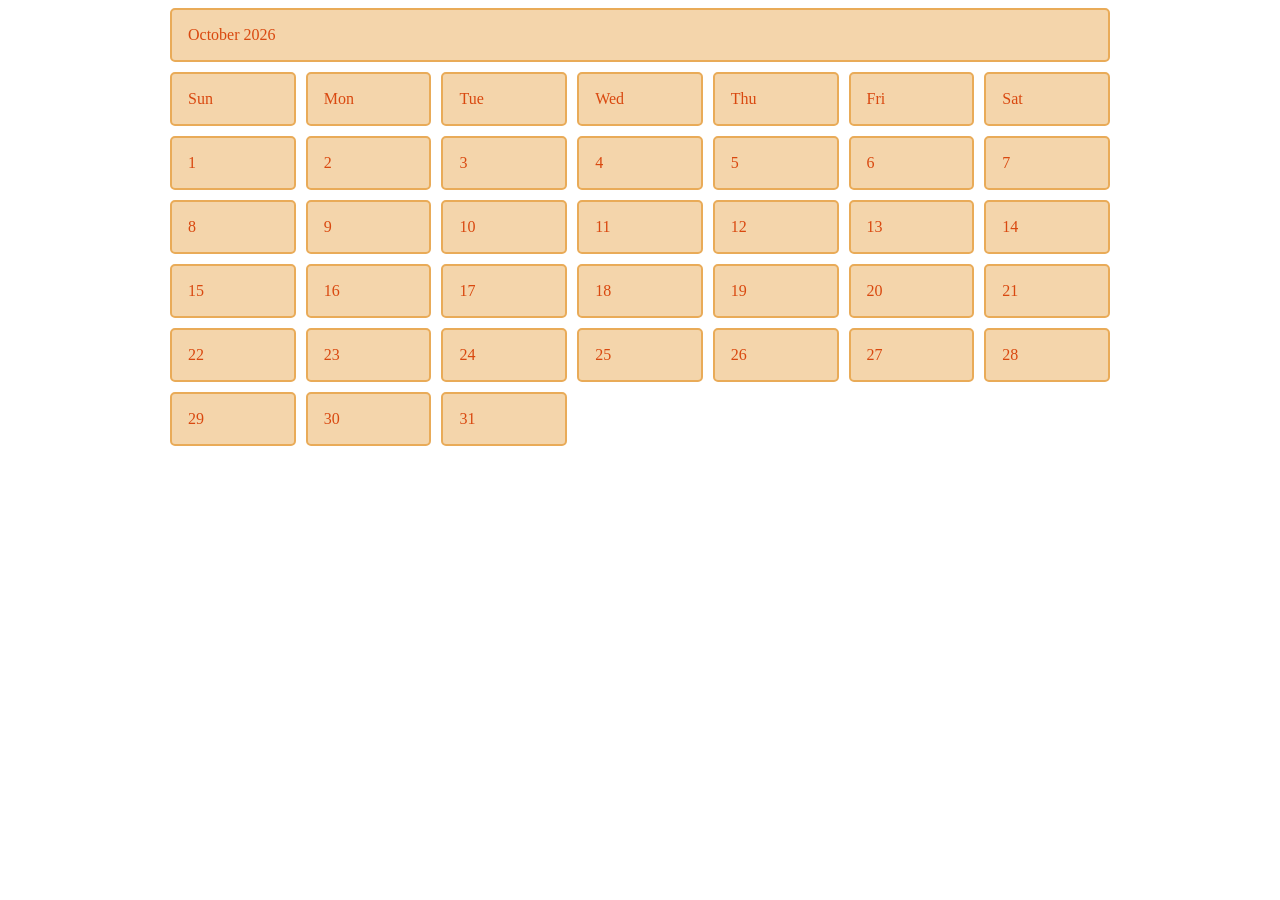
<file: inclass-activity-calendar/calendar.html>
<!DOCTYPE html>
<html lang="en">
<head>
    <meta charset="UTF-8">
    <meta name="viewport" content="width=device-width, initial-scale=1.0">
    <title>Document</title>
    <link rel="stylesheet" href="calendar.css">
</head>
<body>
    <div class="wrapper">
        <div class="title">October 2026</div>
        <div class="weekday">Sun</div>
        <div class="weekday">Mon</div>
        <div class="weekday">Tue</div>
        <div class="weekday">Wed</div>
        <div class="weekday">Thu</div>
        <div class="weekday">Fri</div>
        <div class="weekday">Sat</div>
        <div class="day">1</div>
        <div class="day">2</div>
        <div class="day">3</div>
        <div class="day">4</div>
        <div class="day">5</div>
        <div class="day">6</div>
        <div class="day">7</div>
        <div class="day">8</div>
        <div class="day">9</div>
        <div class="day">10</div>
        <div class="day">11</div>
        <div class="day">12</div>
        <div class="day">13</div>
        <div class="day">14</div>
        <div class="day">15</div>
        <div class="day">16</div>
        <div class="day">17</div>
        <div class="day">18</div>
        <div class="day">19</div>
        <div class="day">20</div>
        <div class="day">21</div>
        <div class="day">22</div>
        <div class="day">23</div>
        <div class="day">24</div>
        <div class="day">25</div>
        <div class="day">26</div>
        <div class="day">27</div>
        <div class="day">28</div>
        <div class="day">29</div>
        <div class="day">30</div>
        <div class="day">31</div>
    </div>
</body>
</html>
</file>
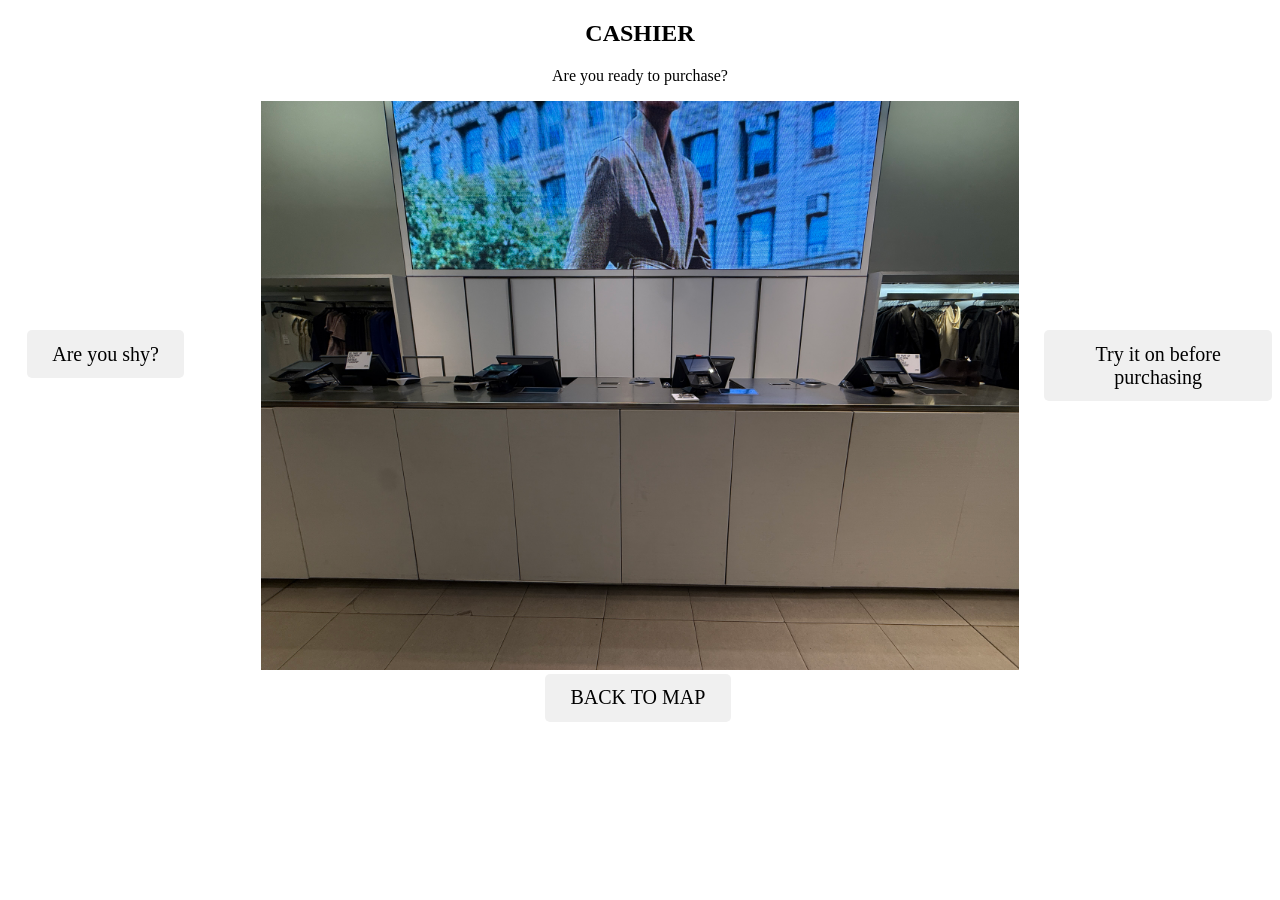
<file: project-1-map/cashier.html>
<!DOCTYPE html>
<html>
    <head>
        <title>CASHIER</title>
        <link rel="stylesheet" href="cashier.css">
    </head>
   
    <h2>CASHIER</h2>

    <body>
     <p>Are you ready to purchase?</p>  
        <section class="cashier-page">
            <img src="cashier.jpg" alt="Zara Store Cashier" class="cashier-image">
            <a href="map.html" class="back-to-map">BACK TO MAP</a>
            <a href="fitting-room.html" class="fitting-room"> Try it on before purchasing </a>
            <a href="self-checkout.html" class="self-checkout">Are you shy?</a>
        </section>

    </body>
</html>
</file>
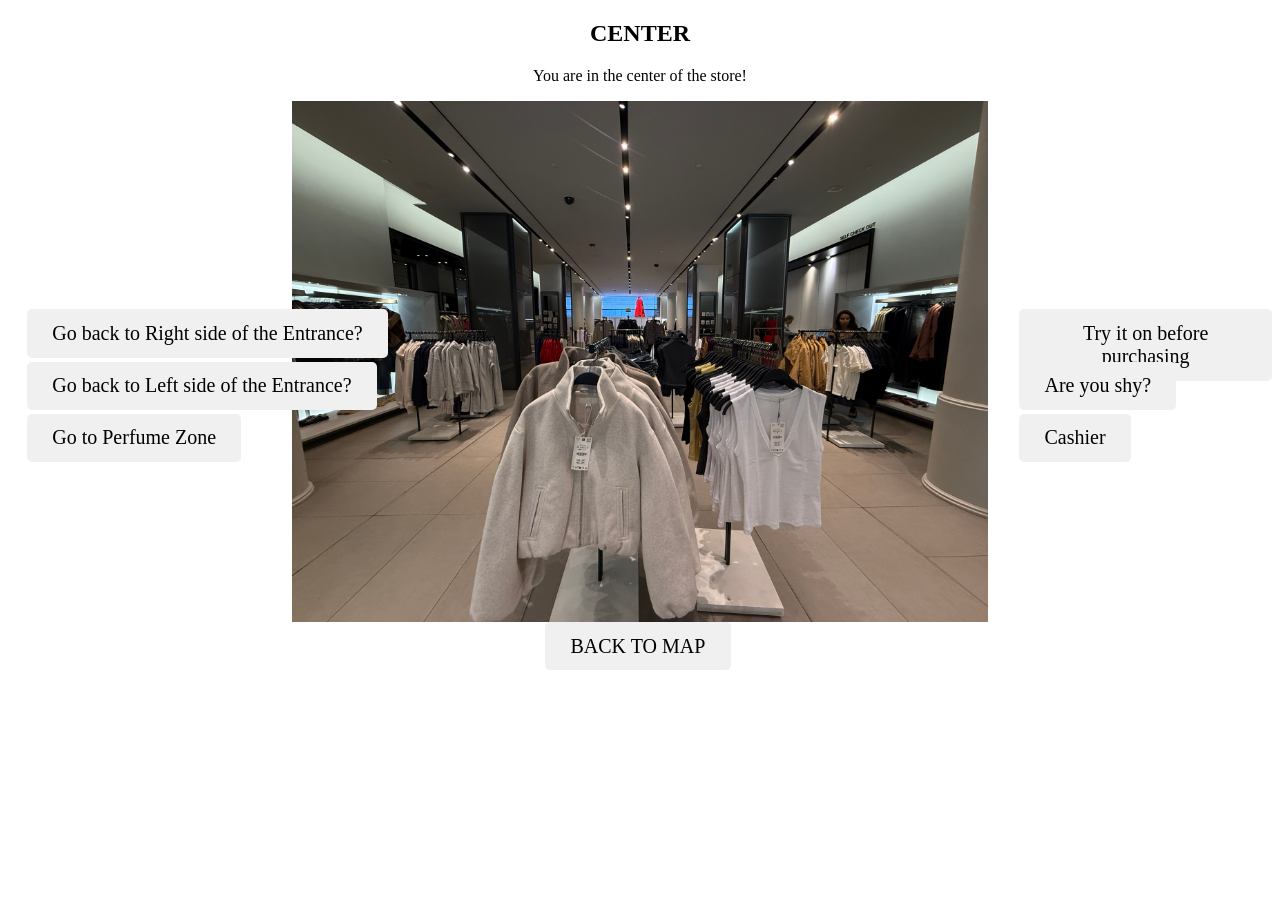
<file: project-1-map/center.html>
<!DOCTYPE html>
<html>
    <head>
        <title>CENTER</title>
        <link rel="stylesheet" href="center.css">
    </head>
   
    <h2>CENTER</h2>

    <body>
     <p>You are in the center of the store!</p>  
        <section class="center-page">
            <div class="carousel">
                <img src="center-1.jpg" alt="Center 1" class="carousel-image">
                <img src="center-2.jpg" alt="Center 2" class="carousel-image">
                <img src="center-3.jpg" alt="Center 3" class="carousel-image">
                <img src="center-4.jpg" alt="Center 4" class="carousel-image">
            </div>
            <a href="map.html" class="back-to-map">BACK TO MAP</a>
            <a href="fitting-room.html" class="fitting-room"> Try it on before purchasing </a>
            <a href="self-checkout.html" class="self-checkout">Are you shy?</a>
            <a href="cashier.html" class="cashier">Cashier</a>
            <a href="right-entrance.html" class="right-entrance"> Go back to Right side of the Entrance?</a>
            <a href="left-entrance.html" class="left-entrance">Go back to Left side of the Entrance?</a>
            <a href= "perfume-zone.html" class="perfume-zone">Go to Perfume Zone</a>
        </section>

    </body>
</html>
</file>
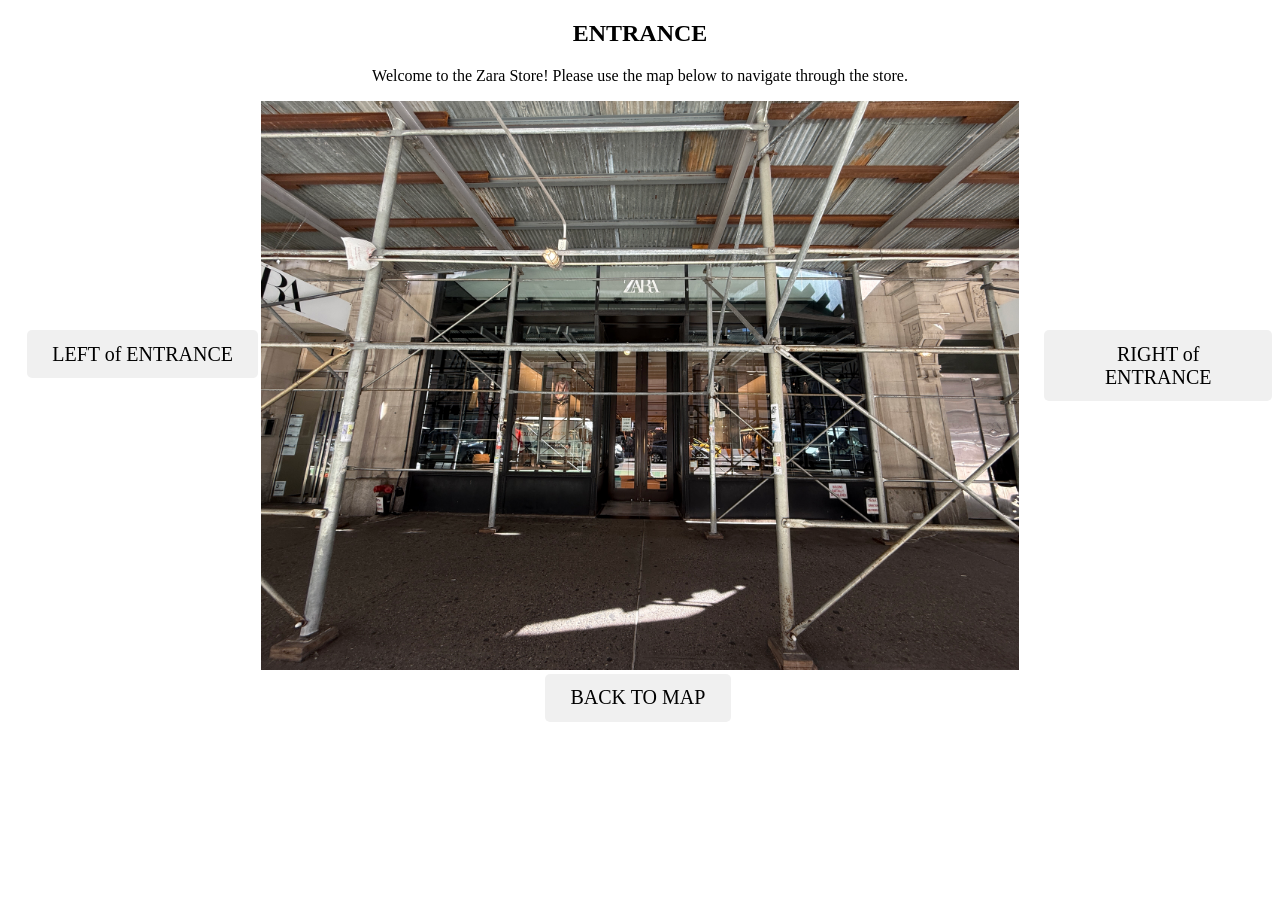
<file: project-1-map/entrance.html>
<!DOCTYPE html>
<html>
    <head>
        <title>ENTRANCE</title>
        <link rel="stylesheet" href="entrance.css">
    </head>
   
    <h2>ENTRANCE</h2>

    <body>
     <p>Welcome to the Zara Store! Please use the map below to navigate through the store.</p>  
        <section class="entrance-page">
            <img src="entrance.jpg" alt="Zara Store Entrance" class="entrance-image">
            <a href="map.html" class="back-to-map">BACK TO MAP</a>
            <a href="left-entrance.html" class="left-of-entrance">LEFT of ENTRANCE</a>
            <a href="right-entrance.html" class="right-of-entrance">RIGHT of ENTRANCE</a>
        </section>

    </body>
</html>
</file>
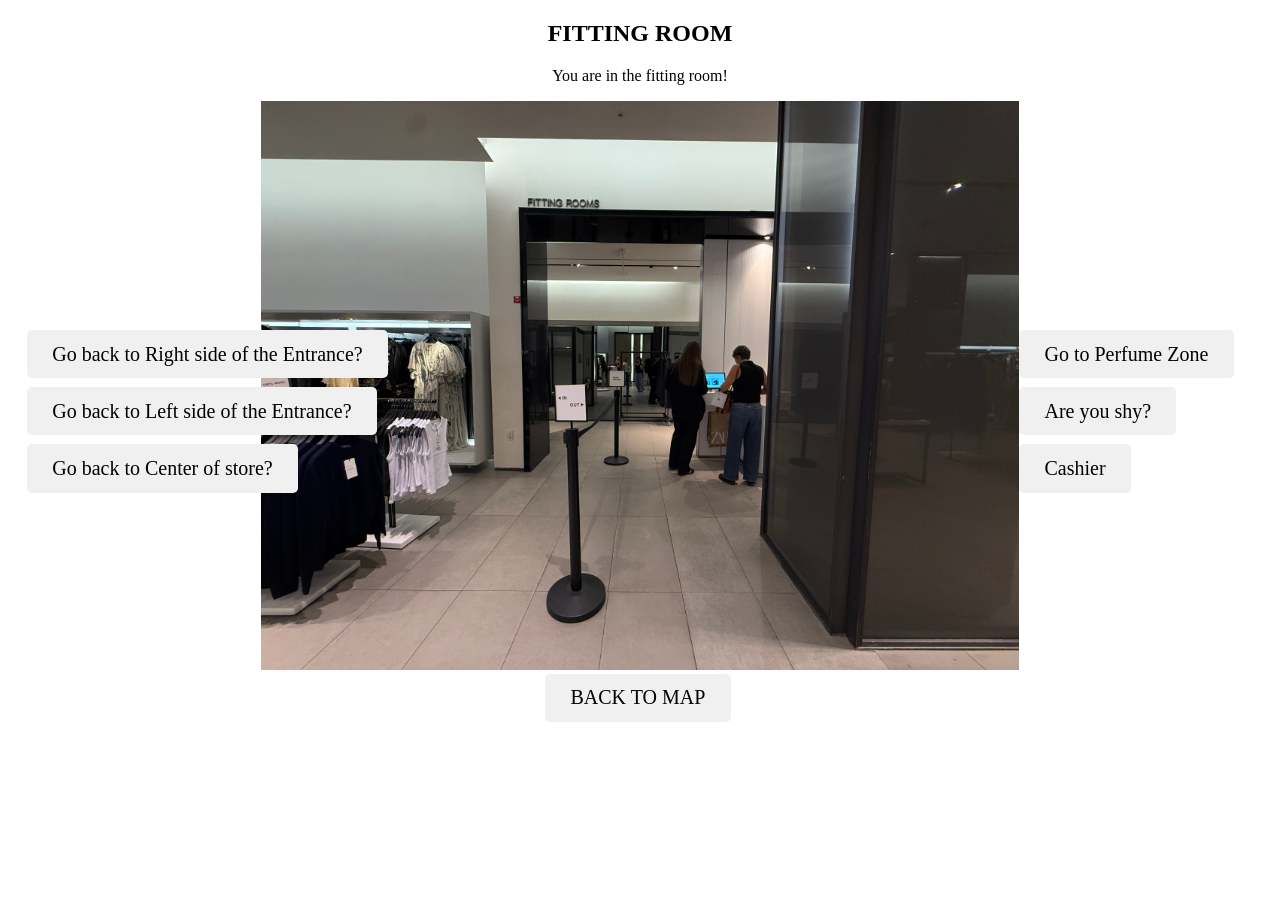
<file: project-1-map/fitting-room.html>
<!DOCTYPE html>
<html>
    <head>
        <title>FITTING ROOM</title>
        <link rel="stylesheet" href="fitting-room.css">
    </head>
   


    <body>
            <h2>FITTING ROOM</h2>
     <p>You are in the fitting room!</p>  
        <section class="fitting-room-page">
                <img src="fitting-room.jpg" alt="Fitting Room 1" class="carousel-image">
             
            <a href="map.html" class="back-to-map">BACK TO MAP</a>
            <a href="center.html" class="center"> Go back to Center of store? </a>
            <a href="self-checkout.html" class="self-checkout">Are you shy?</a>
            <a href="cashier.html" class="cashier">Cashier</a>
            <a href="right-entrance.html" class="right-entrance"> Go back to Right side of the Entrance?</a>
            <a href="left-entrance.html" class="left-entrance">Go back to Left side of the Entrance?</a>
            <a href= "perfume-zone.html" class="perfume-zone">Go to Perfume Zone</a>
        </section>

    </body>
</html>
</file>
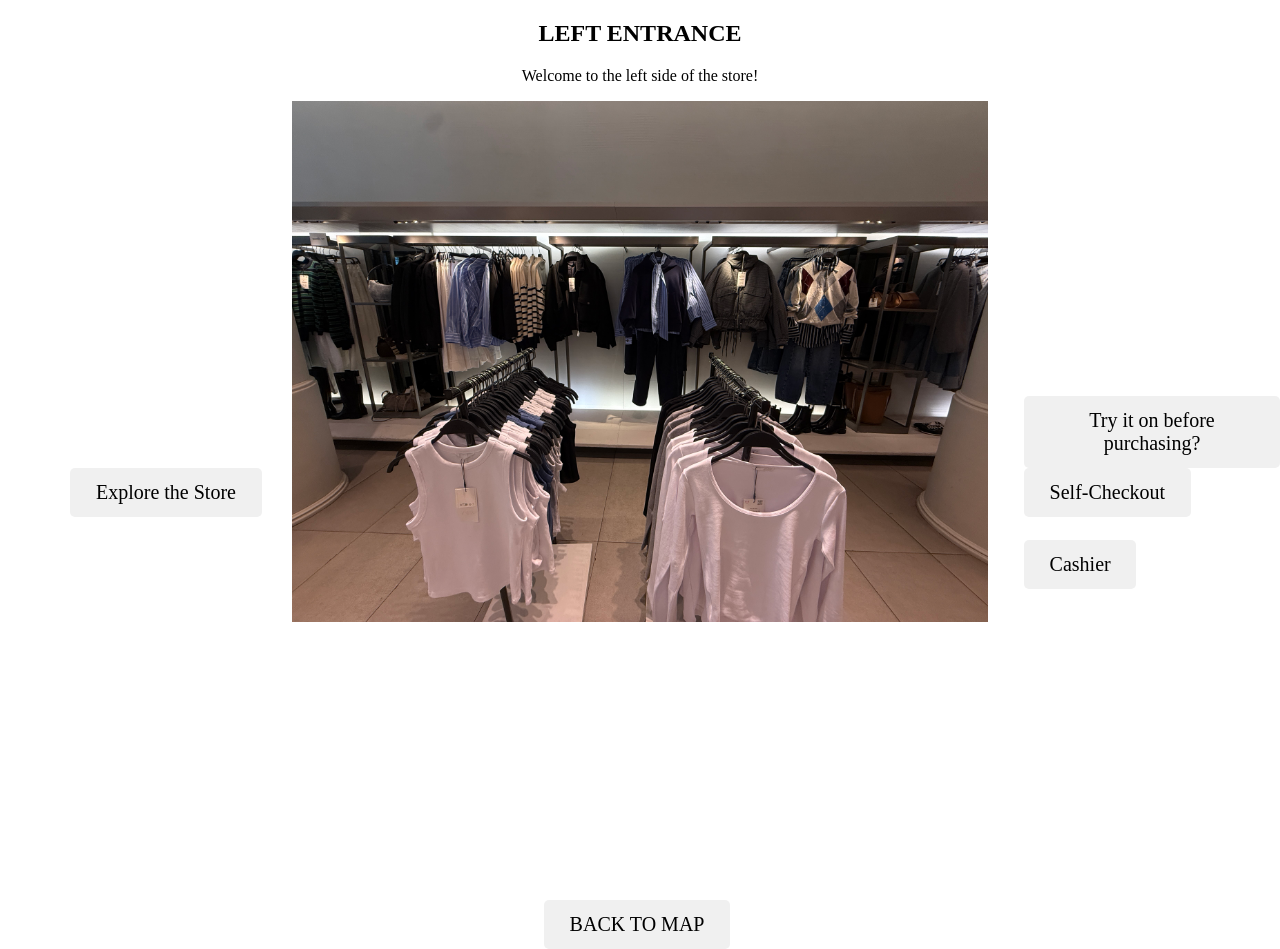
<file: project-1-map/left-entrance.html>
<!DOCTYPE html>
<html>
    <head>
        <title>LEFT ENTRANCE</title>
        <link rel="stylesheet" href="left-entrance.css">
    </head>
   
    <h2>LEFT ENTRANCE</h2>

    <body>
     <p> Welcome to the left side of the store!</p>  
        <section class="left-entrance-page">
            <div class="carousel">
                <img src="left-entrance-1.jpg" alt="Left Entrance 1" class="carousel-image">
                <img src="left-entrance-2.jpg" alt="Left Entrance 2" class="carousel-image">
                <img src="left-entrance-4.jpg" alt="Left Entrance 4" class="carousel-image">
            </div>
            <a href="map.html" class="back-to-map">BACK TO MAP</a>
            <a href="cashier.html" class="cashier">Cashier</a>
            <a href="fitting-room.html" class="fitting-room"> Try it on before purchasing?</a>
            <a href="self-checkout.html" class="self-checkout">Self-Checkout</a>
            <a href="center.html" class="center">Explore the Store</a>
        </section>

    </body>
</html>
</file>
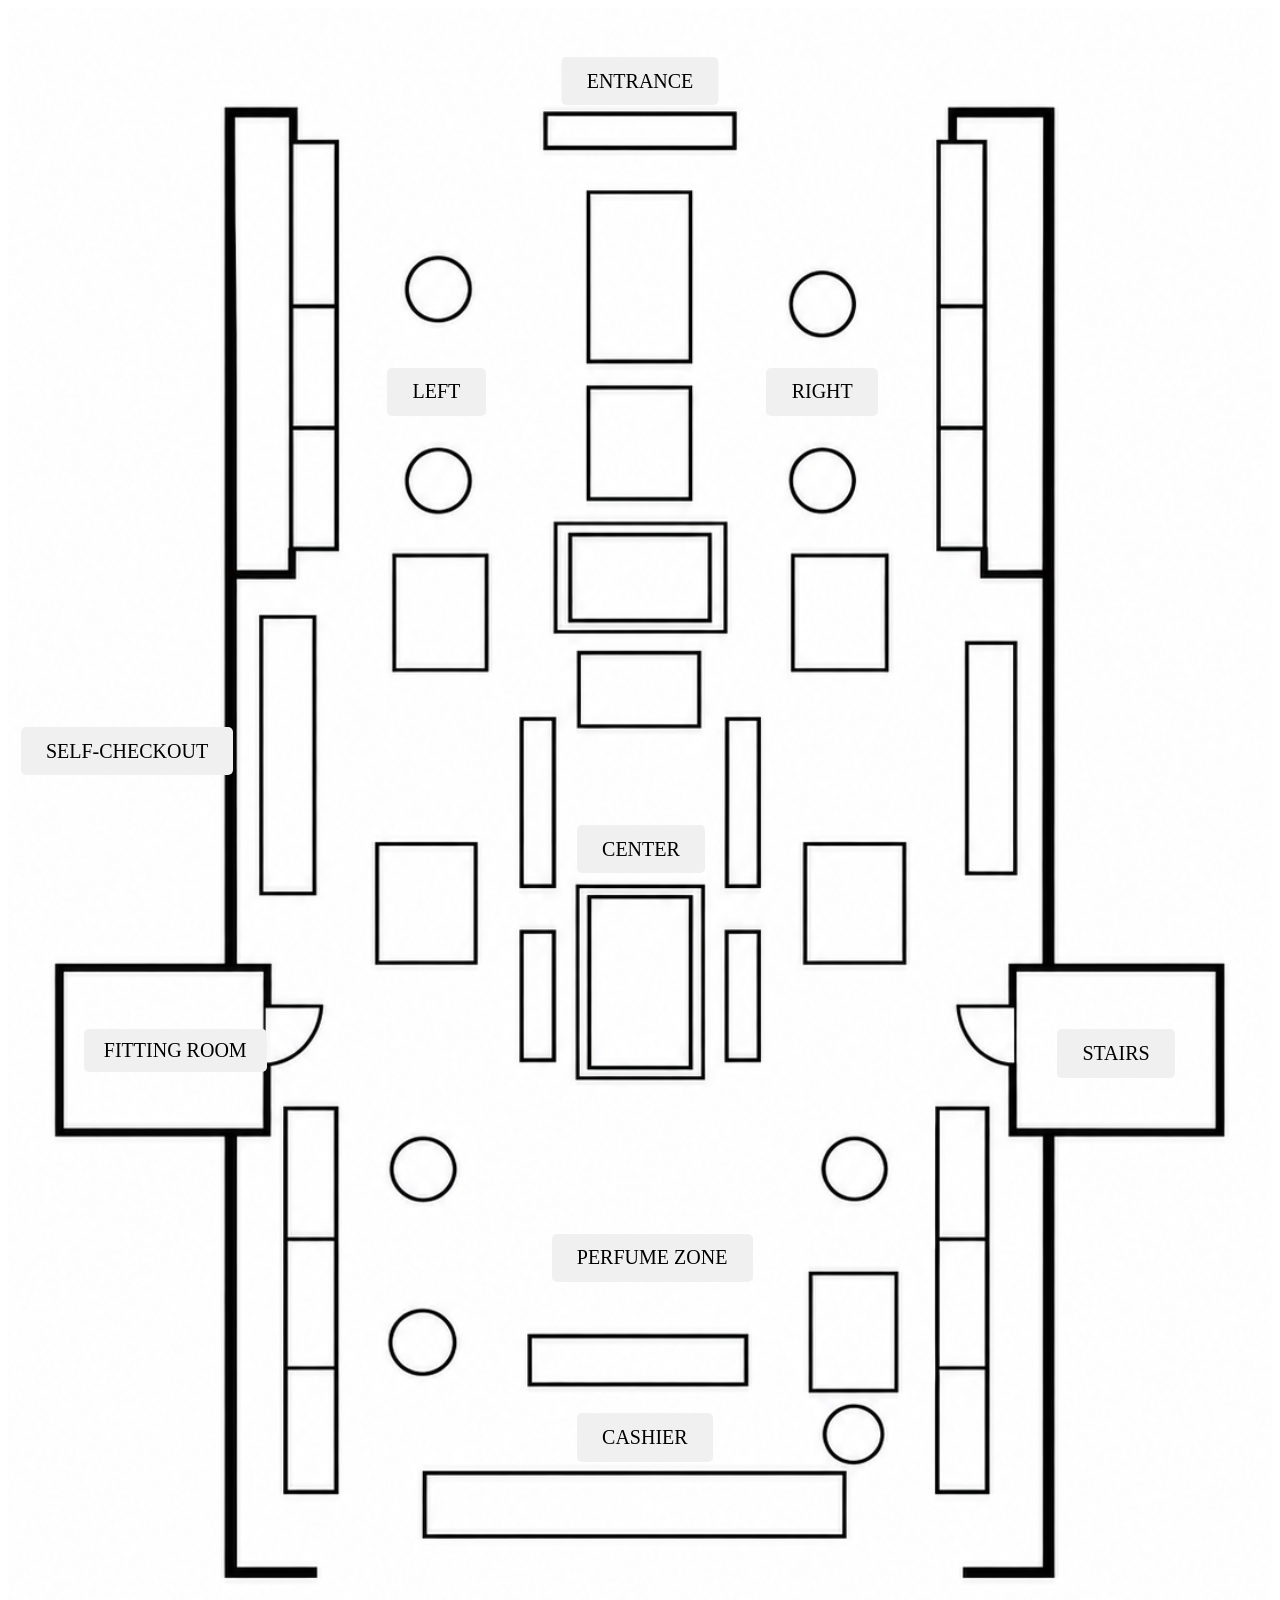
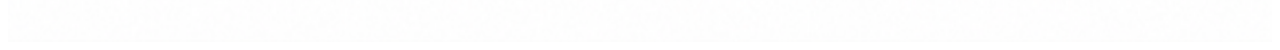
<file: project-1-map/map.html>
<!DOCTYPE html>
<html>
    <head>
       <link rel="stylesheet" type="text/css" href="map.css">
       <title>Zara Store Map</title>

    </head>
    <body>
        <section class="map">
            <img src="map3.png" alt="Zara Store Map">
            <a href="entrance.html" class="entrance">ENTRANCE</a>
            <a href="fitting-room.html" class="fitting-room">FITTING ROOM</a>
            <a href="stairs.html" class="stairs">STAIRS</a>
            <a href="cashier.html" class="cashier">CASHIER</a>
            <a href="left-entrance.html" class="left-entrance">LEFT</a>
            <a href="right-entrance.html" class="right-entrance">RIGHT</a>
            <a href="self-checkout.html" class="self-checkout">SELF-CHECKOUT</a>
            <a href="center.html" class="center">CENTER</a>
            <a href="perfume-zone.html" class="perfume-zone">PERFUME ZONE</a>
        </section>
    </body>
</html>
</file>
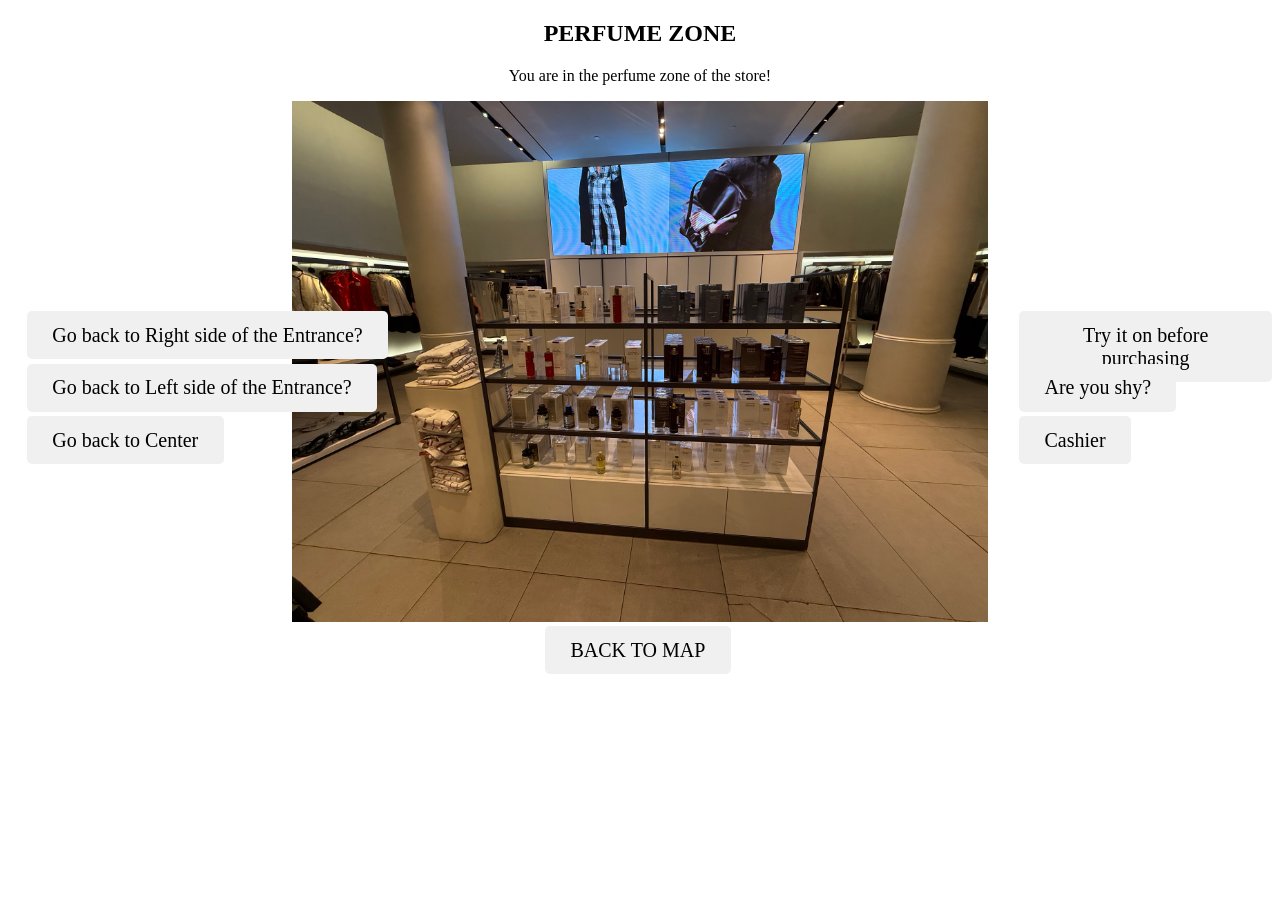
<file: project-1-map/perfume-zone.html>
<!DOCTYPE html>
<html>
    <head>
        <title>END</title>
        <link rel="stylesheet" href="perfume-zone.css">
    </head>
   
    

    <body>
        <h2>PERFUME ZONE</h2>
     <p>You are in the perfume zone of the store!</p>  
        <section class="center-page">
                <img src="perfume-zone.jpg" alt="Perfume Zone" class="perfume-zone-image">

            <a href="map.html" class="back-to-map">BACK TO MAP</a>
            <a href="fitting-room.html" class="fitting-room"> Try it on before purchasing </a>
            <a href="self-checkout.html" class="self-checkout">Are you shy?</a>
            <a href="cashier.html" class="cashier">Cashier</a>
            <a href="right-entrance.html" class="right-entrance"> Go back to Right side of the Entrance?</a>
            <a href="left-entrance.html" class="left-entrance">Go back to Left side of the Entrance?</a>
            <a href="center.html" class="center">Go back to Center</a>
        </section>

    </body>
</html>
</file>
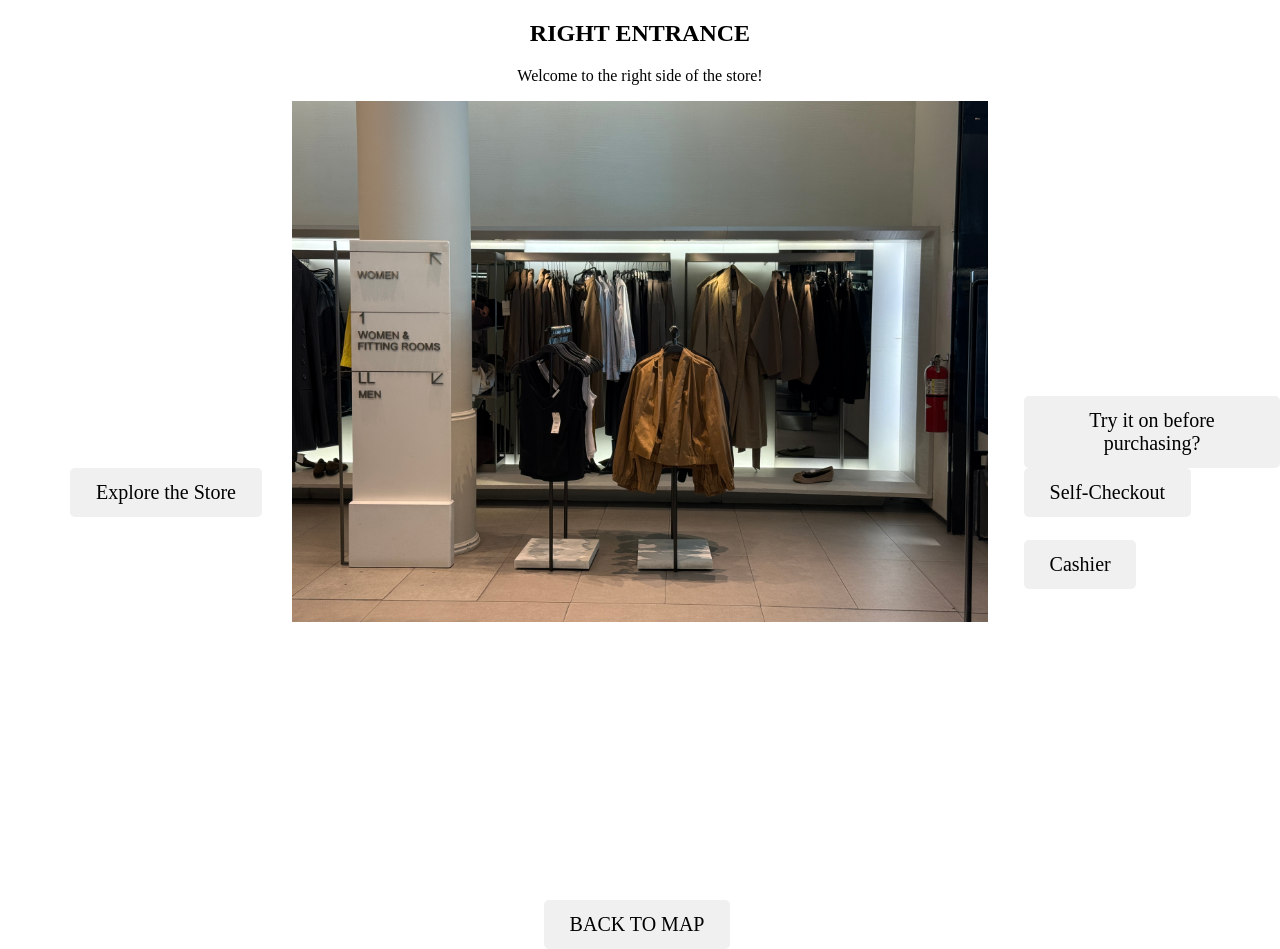
<file: project-1-map/right-entrance.html>
<!DOCTYPE html>
<html>
    <head>
        <title>RIGHT ENTRANCE</title>
        <link rel="stylesheet" href="right-entrance.css">
    </head>
   
    <h2>RIGHT ENTRANCE</h2>

    <body>
     <p> Welcome to the right side of the store!</p>  
        <section class="right-entrance-page">
            <div class="carousel">
                <img src="right-entrance(1).jpg" alt="Right Entrance 1" class="carousel-image">
                <img src="right-entrance(2).jpg" alt="Right Entrance 2" class="carousel-image">
                <img src="right-entrance(3).jpg" alt="Right Entrance 3" class="carousel-image">
            </div>
            <a href="map.html" class="back-to-map">BACK TO MAP</a>
            <a href="cashier.html" class="cashier">Cashier</a>
            <a href="fitting-room.html" class="fitting-room"> Try it on before purchasing?</a>
            <a href="self-checkout.html" class="self-checkout">Self-Checkout</a>
            <a href="center.html" class="center">Explore the Store</a>
        </section>

    </body>
</html>
</file>
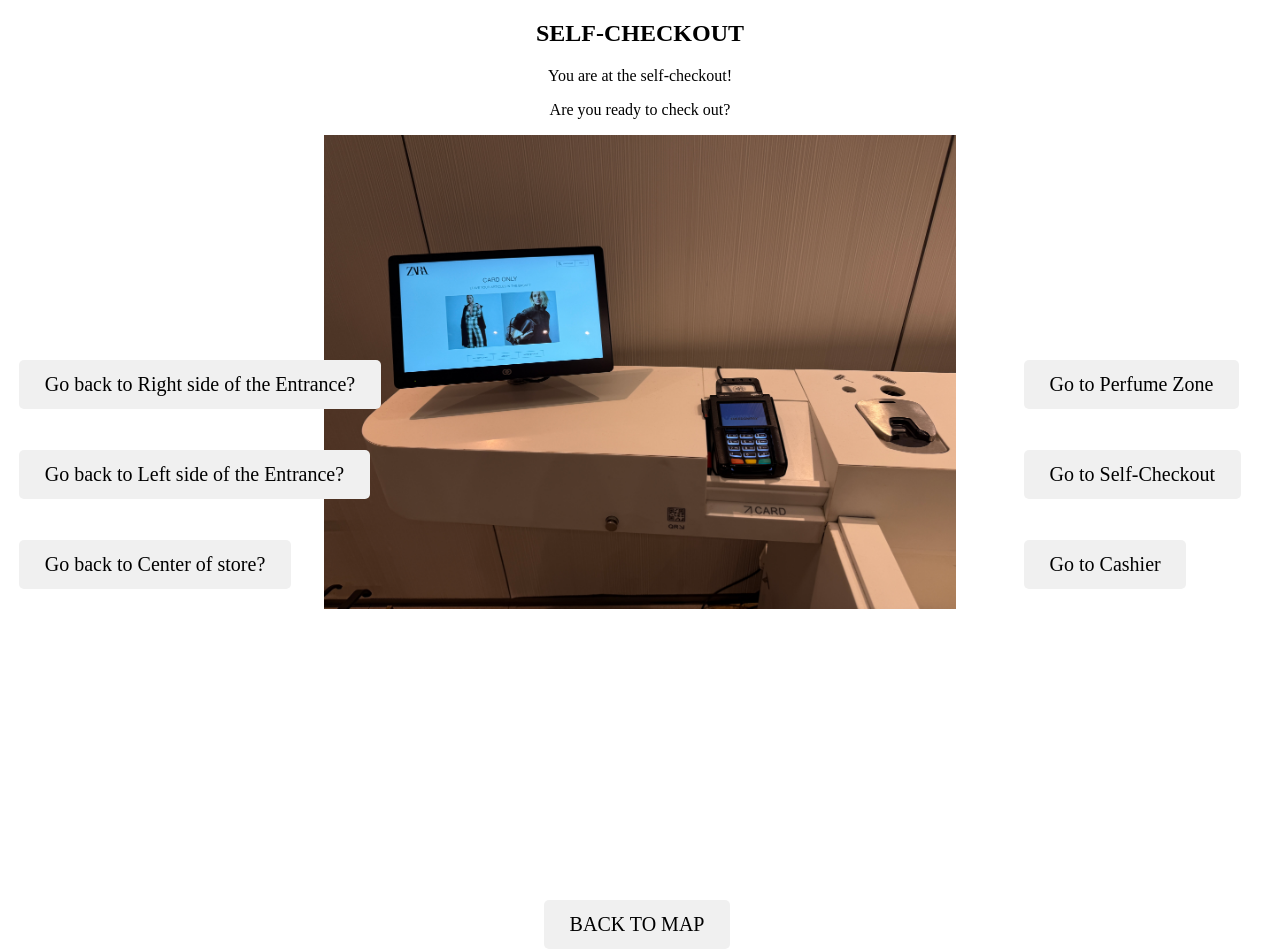
<file: project-1-map/self-checkout.html>
<!DOCTYPE html>
<html>
    <head>
        <title>SELF-CHECKOUT</title>
        <link rel="stylesheet" href="self-checkout.css">
    </head>
   


    <body>
            <h2>SELF-CHECKOUT</h2>
     <p>You are at the self-checkout!</p>  
     <p> Are you ready to check out?</p>
        <section class="self-checkout-page">
                <img src="self-checkout.jpg" alt="Self-Checkout 1" class="carousel-image">
             
            <a href="map.html" class="back-to-map">BACK TO MAP</a>
            <a href="center.html" class="center"> Go back to Center of store? </a>
            <a href="self-checkout.html" class="self-checkout"> Go to Self-Checkout </a>
            <a href="cashier.html" class="cashier"> Go to Cashier </a>
            <a href="right-entrance.html" class="right-entrance"> Go back to Right side of the Entrance? </a>
            <a href="left-entrance.html" class="left-entrance"> Go back to Left side of the Entrance? </a>
            <a href= "perfume-zone.html" class="perfume-zone"> Go to Perfume Zone </a>
        </section>

    </body>
</html>
</file>
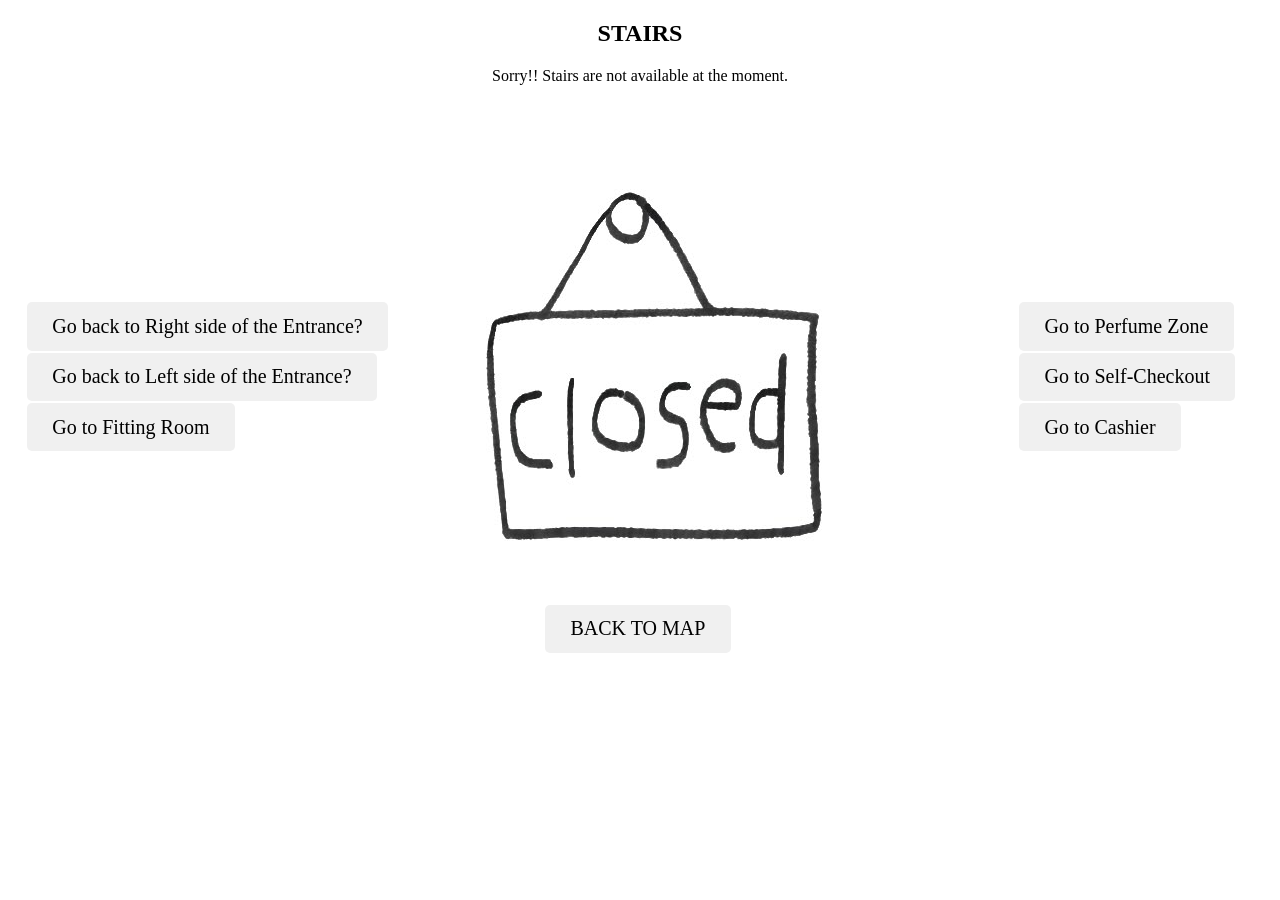
<file: project-1-map/stairs.html>
<!DOCTYPE html>
<html>
    <head>
        <title>STAIRS</title>
        <link rel="stylesheet" href="stairs.css">
    </head>

    <body>
        <h2>STAIRS</h2>
        <p>Sorry!! Stairs are not available at the moment.</p>
        <section class="stairs-page">
            <img src="stairs.jpg" alt="Zara Store Stairs" class="stairs-image">
            <a href="map.html" class="back-to-map">BACK TO MAP</a>
            <a href="fitting-room.html" class="fitting-room"> Go to Fitting Room </a>
            <a href="self-checkout.html" class="self-checkout"> Go to Self-Checkout </a>
            <a href="cashier.html" class="cashier"> Go to Cashier </a>
            <a href="right-entrance.html" class="right-entrance"> Go back to Right side of the Entrance?</a>
            <a href="left-entrance.html" class="left-entrance">Go back to Left side of the Entrance?</a>
            <a href= "perfume-zone.html" class="perfume-zone"> Go to Perfume Zone </a>

        </section>
     
     <a href="map.html" class="map">MAP</a>

    </body>
</html>
</file>
<file: inclass-activity-calendar/calendar.css>
*{
  box-sizing: border-box;
}
 
.wrapper {
  max-width: 940px;
  margin: 0 auto;
}
 
.wrapper > div {
  border: 2px solid rgb(233 171 88);
  border-radius: 5px;
  background-color: rgb(233 171 88 / 50%);
  padding: 1em;
  color: #d9480f;
}
 
/* 7열 그리드 = 일~토 */
.wrapper {
  display: grid;
  grid-template-columns: repeat(7, 1fr);
  gap: 10px;
  grid-auto-rows: minmax(50px, auto);
}
 
/* 제목: 1번 선부터 8번 선까지 = 7칸 전체 */
.title {
  grid-column: 1 / 8;
  grid-row: 1;
}
 
/* 요일 칸은 2번째 줄 */
.weekday {
  grid-row: 2;
}
 
/* 날짜 칸: 아래 padding을 늘려서 칸을 키움 */
.day {
  padding: 1em 1em 3em 1em;
}
 
/* 10월 1일은 목요일 → 5번째 열에서 시작
   나머지 날짜는 자동으로 다음 칸에 채워짐 */
.first {
  grid-column: 5;
  grid-row: 3;
}
 
/* 오늘 표시 */
.wrapper > .today {
  background-color: #d9480f;
  color: white;
}
</file>
<file: project-1-map/cashier.css>
.cashier-page {position: relative;}

body{
    text-align: center;
}

img {
    max-width: 60%;
    height: auto;
}


.back-to-map {
    position: absolute;
    top: 100%; left: 42.5%;
    background-color: #f0f0f0;
    font-size: clamp(9px, 2vw, 20px);
    padding: 1% 2%;
    text-decoration: none;
    color: black;
    border-radius: 5px;
}

.fitting-room {
    position: absolute;
    top: 40%; left: 82%;
    background-color: #f0f0f0;
    font-size: clamp(9px, 2vw, 20px);
    padding: 1% 2%;
    text-decoration: none;
    color: black;
    border-radius: 5px;
}

.self-checkout {
    position: absolute;
    top: 40%; left: 1.5%;
    background-color: #f0f0f0;
    font-size: clamp(9px, 2vw, 20px);
    padding: 1% 2%;
    text-decoration: none;
    color: black;
    border-radius: 5px;
}
</file>
<file: project-1-map/center.css>
.center-page {position: relative;}

body{
    text-align: center;
}

.carousel {
    width: 55%;
    margin: 0 auto;

    display: flex;
    overflow-x: auto;

    scroll-snap-type: x mandatory;
}

.carousel img {
    min-width: 100%;
    max-width: 100%;
    height: auto;

    scroll-snap-align: center;
}

.back-to-map {
    position: absolute;
    top: 100%; left: 42.5%;
    background-color: #f0f0f0;
    font-size: clamp(9px, 2vw, 20px);
    padding: 1% 2%;
    text-decoration: none;
    color: black;
    border-radius: 5px;
}

.fitting-room {
    position: absolute;
    top: 40%; left: 80%;
    background-color: #f0f0f0;
    font-size: clamp(9px, 2vw, 20px);
    padding: 1% 2%;
    text-decoration: none;
    color: black;
    border-radius: 5px;
}

.self-checkout {
    position: absolute;
    top: 50%; left: 80%;
    background-color: #f0f0f0;
    font-size: clamp(9px, 2vw, 20px);
    padding: 1% 2%;
    text-decoration: none;
    color: black;
    border-radius: 5px;
}

.center {
    position: absolute;
    top: 52%; left: 5.5%;
    background-color: #f0f0f0;
    font-size: clamp(9px, 2vw, 20px);
    padding: 1% 2%;
    text-decoration: none;
    color: black;
    border-radius: 5px;
}

.cashier {
    position: absolute;
    top: 60%; left: 80%;
    background-color: #f0f0f0;
    font-size: clamp(9px, 2vw, 20px);
    padding: 1% 2%;
    text-decoration: none;
    color: black;
    border-radius: 5px;
}

.right-entrance {
    position: absolute;
    top: 40%; left: 1.5%;
    background-color: #f0f0f0;
    font-size: clamp(9px, 2vw, 20px);
    padding: 1% 2%;
    text-decoration: none;
    color: black;
    border-radius: 5px;
}

.left-entrance {
    position: absolute;
    top: 50%; left: 1.5%;
    background-color: #f0f0f0;
    font-size: clamp(9px, 2vw, 20px);
    padding: 1% 2%;
    text-decoration: none;
    color: black;
    border-radius: 5px;
}

.perfume-zone {
    position: absolute;
    top: 60%; left: 1.5%;
    background-color: #f0f0f0;
    font-size: clamp(9px, 2vw, 20px);
    padding: 1% 2%;
    text-decoration: none;
    color: black;
    border-radius: 5px;
}
</file>
<file: project-1-map/entrance.css>
.entrance-page {position: relative;}

body{
    text-align: center;
}

img {
    max-width: 60%;
    height: auto;
}


.back-to-map {
    position: absolute;
    top: 100%; left: 42.5%;
    background-color: #f0f0f0;
    font-size: clamp(9px, 2vw, 20px);
    padding: 1% 2%;
    text-decoration: none;
    color: black;
    border-radius: 5px;
}

.right-of-entrance {
    position: absolute;
    top: 40%; left: 82%;
    background-color: #f0f0f0;
    font-size: clamp(9px, 2vw, 20px);
    padding: 1% 2%;
    text-decoration: none;
    color: black;
    border-radius: 5px;
}

.left-of-entrance {
    position: absolute;
    top: 40%; left: 1.5%;
    background-color: #f0f0f0;
    font-size: clamp(9px, 2vw, 20px);
    padding: 1% 2%;
    text-decoration: none;
    color: black;
    border-radius: 5px;
}
</file>
<file: project-1-map/fitting-room.css>
.fitting-room-page {position: relative;}

body{
    text-align: center;
}

img {
    max-width: 60%;
    height: auto;
}


.back-to-map {
    position: absolute;
    top: 100%; left: 42.5%;
    background-color: #f0f0f0;
    font-size: clamp(9px, 2vw, 20px);
    padding: 1% 2%;
    text-decoration: none;
    color: black;
    border-radius: 5px;
}

.right-of-entrance {
    position: absolute;
    top: 40%; left: 82%;
    background-color: #f0f0f0;
    font-size: clamp(9px, 2vw, 20px);
    padding: 1% 2%;
    text-decoration: none;
    color: black;
    border-radius: 5px;
}

.left-of-entrance {
    position: absolute;
    top: 40%; left: 1.5%;
    background-color: #f0f0f0;
    font-size: clamp(9px, 2vw, 20px);
    padding: 1% 2%;
    text-decoration: none;
    color: black;
    border-radius: 5px;
}

.center {
    position: absolute;
    top: 60%; left: 1.5%;
    background-color: #f0f0f0;
    font-size: clamp(9px, 2vw, 20px);
    padding: 1% 2%;
    text-decoration: none;
    color: black;
    border-radius: 5px;
}

.self-checkout {
    position: absolute;
    top: 50%; left: 80%;
    background-color: #f0f0f0;
    font-size: clamp(9px, 2vw, 20px);
    padding: 1% 2%;
    text-decoration: none;
    color: black;
    border-radius: 5px;
}

.perfume-zone {
    position: absolute;
    top: 40%; left: 80%;
    background-color: #f0f0f0;
    font-size: clamp(9px, 2vw, 20px);
    padding: 1% 2%;
    text-decoration: none;
    color: black;
    border-radius: 5px;
}

.cashier {
    position: absolute;
    top: 60%; left: 80%;
    background-color: #f0f0f0;
    font-size: clamp(9px, 2vw, 20px);
    padding: 1% 2%;
    text-decoration: none;
    color: black;
    border-radius: 5px;
}

.right-entrance {
    position: absolute;
    top: 40%; left: 1.5%;
    background-color: #f0f0f0;
    font-size: clamp(9px, 2vw, 20px);
    padding: 1% 2%;
    text-decoration: none;
    color: black;
    border-radius: 5px;
}

.left-entrance {
    position: absolute;
    top: 50%; left: 1.5%;
    background-color: #f0f0f0;
    font-size: clamp(9px, 2vw, 20px);
    padding: 1% 2%;
    text-decoration: none;
    color: black;
    border-radius: 5px;
}
</file>
<file: project-1-map/left-entrance.css>
.right-entrance {position: relative;}

body{
    text-align: center;
}

.carousel {
    width: 55%;
    margin: 0 auto;

    display: flex;
    overflow-x: auto;

    scroll-snap-type: x mandatory;
}

.carousel img {
    min-width: 100%;
    max-width: 100%;
    height: auto;

    scroll-snap-align: center;
}


.back-to-map {
    position: absolute;
    top: 100%; left: 42.5%;
    background-color: #f0f0f0;
    font-size: clamp(9px, 2vw, 20px);
    padding: 1% 2%;
    text-decoration: none;
    color: black;
    border-radius: 5px;
}

.fitting-room {
    position: absolute;
    top: 44%; left: 80%;
    background-color: #f0f0f0;
    font-size: clamp(9px, 2vw, 20px);
    padding: 1% 2%;
    text-decoration: none;
    color: black;
    border-radius: 5px;
}

.self-checkout {
    position: absolute;
    top: 52%; left: 80%;
    background-color: #f0f0f0;
    font-size: clamp(9px, 2vw, 20px);
    padding: 1% 2%;
    text-decoration: none;
    color: black;
    border-radius: 5px;
}

.center {
    position: absolute;
    top: 52%; left: 5.5%;
    background-color: #f0f0f0;
    font-size: clamp(9px, 2vw, 20px);
    padding: 1% 2%;
    text-decoration: none;
    color: black;
    border-radius: 5px;
}

.cashier {
    position: absolute;
    top: 60%; left: 80%;
    background-color: #f0f0f0;
    font-size: clamp(9px, 2vw, 20px);
    padding: 1% 2%;
    text-decoration: none;
    color: black;
    border-radius: 5px;
}
</file>
<file: project-1-map/map.css>
.map {position: relative;}
.map img {width: 100%; height: auto;display:block;}

.entrance {
    position: absolute;
    top: 3%; left: 50%;
    transform: translateX(-50%);
    background-color: #f0f0f0;
    font-size: clamp(9px, 2vw, 20px);
    padding: 1% 2%;
    text-decoration: none;
    color: black;
    border-radius: 5px;
}

.right-entrance {
    position: absolute;
    top: 22%; left: 60%;
    background-color: #f0f0f0;
    font-size: clamp(9px, 2vw, 20px);
    padding: 1% 2%;
    text-decoration: none;
    color: black;
    border-radius: 5px;
}

.left-entrance {
    position: absolute;
    top: 22%; left: 30%;
    background-color: #f0f0f0;
    font-size: clamp(9px, 2vw, 20px);
    padding: 1% 2%;
    text-decoration: none;
    color: black;
    border-radius: 5px;
}

.fitting-room {
    position: absolute;
    top: 62.5%;
    left: 6%;
    background-color: #f0f0f0;
    font-size: clamp(9px, 2vw, 20px);
    padding: 0.5em 1em;
    text-decoration: none;
    color: black;
    border-radius: 5px;
}

.stairs {
    position: absolute; 
    top: 62.5%; 
    left: 83%; 
    background-color: #f0f0f0; 
    font-size: clamp(9px, 2vw, 20px);
    padding: 1% 2%; 
    text-decoration: none; 
    color: black; border-radius: 5px;
}

.cashier {
    position: absolute; 
    top: 86%; left: 45%; 
    background-color: #f0f0f0; 
    font-size: clamp(9px, 2vw, 20px);
    padding: 1% 2%; 
    text-decoration: none; 
    color: black; border-radius: 5px;
}

.self-checkout {
    position: absolute; 
    top: 44%; left: 1%; 
    background-color: #f0f0f0; 
    font-size: clamp(9px, 2vw, 20px);
    padding: 1% 2%; 
    text-decoration: none; 
    color: black; border-radius: 5px;
}

.center {
    position: absolute; 
    top: 50%; left: 45%; 
    background-color: #f0f0f0; 
    font-size: clamp(9px, 2vw, 20px);
    padding: 1% 2%; 
    text-decoration: none; 
    color: black; border-radius: 5px;
}

.perfume-zone {
    position: absolute; 
    top: 75%; left: 43%; 
    background-color: #f0f0f0; 
    font-size: clamp(9px, 2vw, 20px);
    padding: 1% 2%; 
    text-decoration: none; 
    color: black; border-radius: 5px;
}
</file>
<file: project-1-map/perfume-zone.css>
.center-page {position: relative;}

body{
    text-align: center;
}

img {
    max-width: 55%;
    height: auto;
}

.carousel {
    width: 55%;
    margin: 0 auto;

    display: flex;
    overflow-x: auto;

    scroll-snap-type: x mandatory;
}

.carousel img {
    min-width: 100%;
    max-width: 100%;
    height: auto;

    scroll-snap-align: center;
}

.back-to-map {
    position: absolute;
    top: 100%; left: 42.5%;
    background-color: #f0f0f0;
    font-size: clamp(9px, 2vw, 20px);
    padding: 1% 2%;
    text-decoration: none;
    color: black;
    border-radius: 5px;
}

.fitting-room {
    position: absolute;
    top: 40%; left: 80%;
    background-color: #f0f0f0;
    font-size: clamp(9px, 2vw, 20px);
    padding: 1% 2%;
    text-decoration: none;
    color: black;
    border-radius: 5px;
}

.self-checkout {
    position: absolute;
    top: 50%; left: 80%;
    background-color: #f0f0f0;
    font-size: clamp(9px, 2vw, 20px);
    padding: 1% 2%;
    text-decoration: none;
    color: black;
    border-radius: 5px;
}

.center {
    position: absolute;
    top: 60%; left: 1.5%;
    background-color: #f0f0f0;
    font-size: clamp(9px, 2vw, 20px);
    padding: 1% 2%;
    text-decoration: none;
    color: black;
    border-radius: 5px;
}

.cashier {
    position: absolute;
    top: 60%; left: 80%;
    background-color: #f0f0f0;
    font-size: clamp(9px, 2vw, 20px);
    padding: 1% 2%;
    text-decoration: none;
    color: black;
    border-radius: 5px;
}

.right-entrance {
    position: absolute;
    top: 40%; left: 1.5%;
    background-color: #f0f0f0;
    font-size: clamp(9px, 2vw, 20px);
    padding: 1% 2%;
    text-decoration: none;
    color: black;
    border-radius: 5px;
}

.left-entrance {
    position: absolute;
    top: 50%; left: 1.5%;
    background-color: #f0f0f0;
    font-size: clamp(9px, 2vw, 20px);
    padding: 1% 2%;
    text-decoration: none;
    color: black;
    border-radius: 5px;
}
</file>
<file: project-1-map/right-entrance.css>
.right-entrance {position: relative;}

body{
    text-align: center;
}

.carousel {
    width: 55%;
    margin: 0 auto;

    display: flex;
    overflow-x: auto;

    scroll-snap-type: x mandatory;
}

.carousel img {
    min-width: 100%;
    max-width: 100%;
    height: auto;

    scroll-snap-align: center;
}


.back-to-map {
    position: absolute;
    top: 100%; left: 42.5%;
    background-color: #f0f0f0;
    font-size: clamp(9px, 2vw, 20px);
    padding: 1% 2%;
    text-decoration: none;
    color: black;
    border-radius: 5px;
}

.fitting-room {
    position: absolute;
    top: 44%; left: 80%;
    background-color: #f0f0f0;
    font-size: clamp(9px, 2vw, 20px);
    padding: 1% 2%;
    text-decoration: none;
    color: black;
    border-radius: 5px;
}

.self-checkout {
    position: absolute;
    top: 52%; left: 80%;
    background-color: #f0f0f0;
    font-size: clamp(9px, 2vw, 20px);
    padding: 1% 2%;
    text-decoration: none;
    color: black;
    border-radius: 5px;
}

.center {
    position: absolute;
    top: 52%; left: 5.5%;
    background-color: #f0f0f0;
    font-size: clamp(9px, 2vw, 20px);
    padding: 1% 2%;
    text-decoration: none;
    color: black;
    border-radius: 5px;
}

.cashier {
    position: absolute;
    top: 60%; left: 80%;
    background-color: #f0f0f0;
    font-size: clamp(9px, 2vw, 20px);
    padding: 1% 2%;
    text-decoration: none;
    color: black;
    border-radius: 5px;
}
</file>
<file: project-1-map/self-checkout.css>
.fitting-room-page {position: relative;}

body{
    text-align: center;
}

img {
    max-width: 50%;
    height: auto;
}


.back-to-map {
    position: absolute;
    top: 100%; left: 42.5%;
    background-color: #f0f0f0;
    font-size: clamp(9px, 2vw, 20px);
    padding: 1% 2%;
    text-decoration: none;
    color: black;
    border-radius: 5px;
}

.right-of-entrance {
    position: absolute;
    top: 40%; left: 82%;
    background-color: #f0f0f0;
    font-size: clamp(9px, 2vw, 20px);
    padding: 1% 2%;
    text-decoration: none;
    color: black;
    border-radius: 5px;
}

.left-of-entrance {
    position: absolute;
    top: 40%; left: 1.5%;
    background-color: #f0f0f0;
    font-size: clamp(9px, 2vw, 20px);
    padding: 1% 2%;
    text-decoration: none;
    color: black;
    border-radius: 5px;
}

.center {
    position: absolute;
    top: 60%; left: 1.5%;
    background-color: #f0f0f0;
    font-size: clamp(9px, 2vw, 20px);
    padding: 1% 2%;
    text-decoration: none;
    color: black;
    border-radius: 5px;
}

.self-checkout {
    position: absolute;
    top: 50%; left: 80%;
    background-color: #f0f0f0;
    font-size: clamp(9px, 2vw, 20px);
    padding: 1% 2%;
    text-decoration: none;
    color: black;
    border-radius: 5px;
}

.perfume-zone {
    position: absolute;
    top: 40%; left: 80%;
    background-color: #f0f0f0;
    font-size: clamp(9px, 2vw, 20px);
    padding: 1% 2%;
    text-decoration: none;
    color: black;
    border-radius: 5px;
}

.cashier {
    position: absolute;
    top: 60%; left: 80%;
    background-color: #f0f0f0;
    font-size: clamp(9px, 2vw, 20px);
    padding: 1% 2%;
    text-decoration: none;
    color: black;
    border-radius: 5px;
}

.right-entrance {
    position: absolute;
    top: 40%; left: 1.5%;
    background-color: #f0f0f0;
    font-size: clamp(9px, 2vw, 20px);
    padding: 1% 2%;
    text-decoration: none;
    color: black;
    border-radius: 5px;
}

.left-entrance {
    position: absolute;
    top: 50%; left: 1.5%;
    background-color: #f0f0f0;
    font-size: clamp(9px, 2vw, 20px);
    padding: 1% 2%;
    text-decoration: none;
    color: black;
    border-radius: 5px;
}
</file>
<file: project-1-map/stairs.css>
.stairs-page {position: relative;}

body{
    text-align: center;
}

img {
    max-width: 50%;
    height: auto;
}


.back-to-map {
    position: absolute;
    top: 100%; left: 42.5%;
    background-color: #f0f0f0;
    font-size: clamp(9px, 2vw, 20px);
    padding: 1% 2%;
    text-decoration: none;
    color: black;
    border-radius: 5px;
}

.right-of-entrance {
    position: absolute;
    top: 40%; left: 82%;
    background-color: #f0f0f0;
    font-size: clamp(9px, 2vw, 20px);
    padding: 1% 2%;
    text-decoration: none;
    color: black;
    border-radius: 5px;
}

.left-of-entrance {
    position: absolute;
    top: 40%; left: 1.5%;
    background-color: #f0f0f0;
    font-size: clamp(9px, 2vw, 20px);
    padding: 1% 2%;
    text-decoration: none;
    color: black;
    border-radius: 5px;
}

.center {
    position: absolute;
    top: 60%; left: 1.5%;
    background-color: #f0f0f0;
    font-size: clamp(9px, 2vw, 20px);
    padding: 1% 2%;
    text-decoration: none;
    color: black;
    border-radius: 5px;
}

.self-checkout {
    position: absolute;
    top: 50%; left: 80%;
    background-color: #f0f0f0;
    font-size: clamp(9px, 2vw, 20px);
    padding: 1% 2%;
    text-decoration: none;
    color: black;
    border-radius: 5px;
}

.perfume-zone {
    position: absolute;
    top: 40%; left: 80%;
    background-color: #f0f0f0;
    font-size: clamp(9px, 2vw, 20px);
    padding: 1% 2%;
    text-decoration: none;
    color: black;
    border-radius: 5px;
}

.cashier {
    position: absolute;
    top: 60%; left: 80%;
    background-color: #f0f0f0;
    font-size: clamp(9px, 2vw, 20px);
    padding: 1% 2%;
    text-decoration: none;
    color: black;
    border-radius: 5px;
}

.right-entrance {
    position: absolute;
    top: 40%; left: 1.5%;
    background-color: #f0f0f0;
    font-size: clamp(9px, 2vw, 20px);
    padding: 1% 2%;
    text-decoration: none;
    color: black;
    border-radius: 5px;
}

.left-entrance {
    position: absolute;
    top: 50%; left: 1.5%;
    background-color: #f0f0f0;
    font-size: clamp(9px, 2vw, 20px);
    padding: 1% 2%;
    text-decoration: none;
    color: black;
    border-radius: 5px;
}

.fitting-room {
    position: absolute;
    top: 60%; left: 1.5%;
    background-color: #f0f0f0;
    font-size: clamp(9px, 2vw, 20px);
    padding: 1% 2%;
    text-decoration: none;
    color: black;
    border-radius: 5px;
}
</file>
